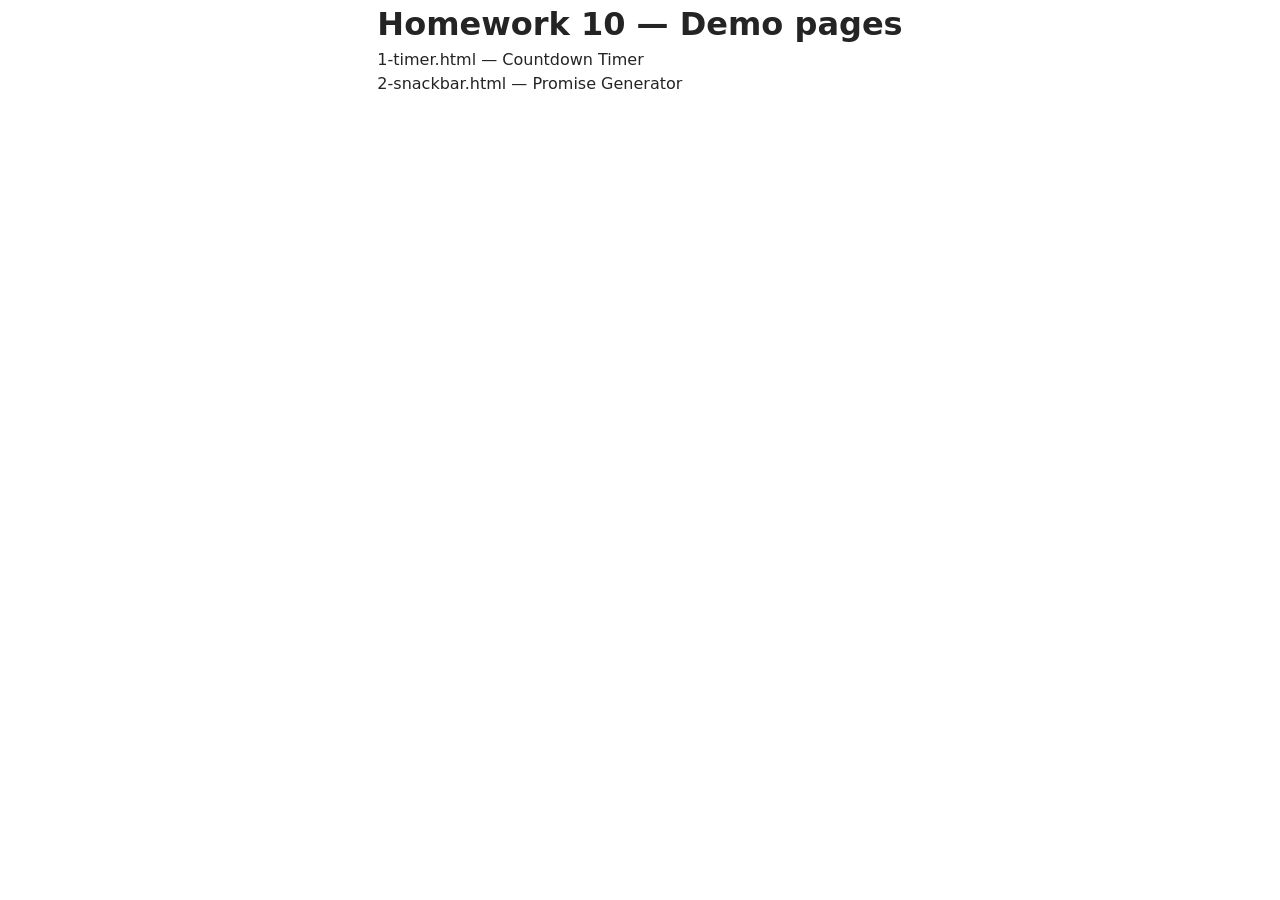
<file: src/index.html>
<!DOCTYPE html>
<html lang="en">
  <head>
    <meta charset="UTF-8" />
    <meta name="viewport" content="width=device-width, initial-scale=1.0" />
    <title>GOIT JS HW-10</title>
    <link rel="stylesheet" href="./css/styles.css" />
  </head>
  <body>
    <main class="container">
      <h1>Homework 10 — Demo pages</h1>
      <ul>
        <li><a href="./1-timer.html">1-timer.html — Countdown Timer</a></li>
        <li><a href="./2-snackbar.html">2-snackbar.html — Promise Generator</a></li>
      </ul>
    </main>

    
  </body>
</html>
</file>
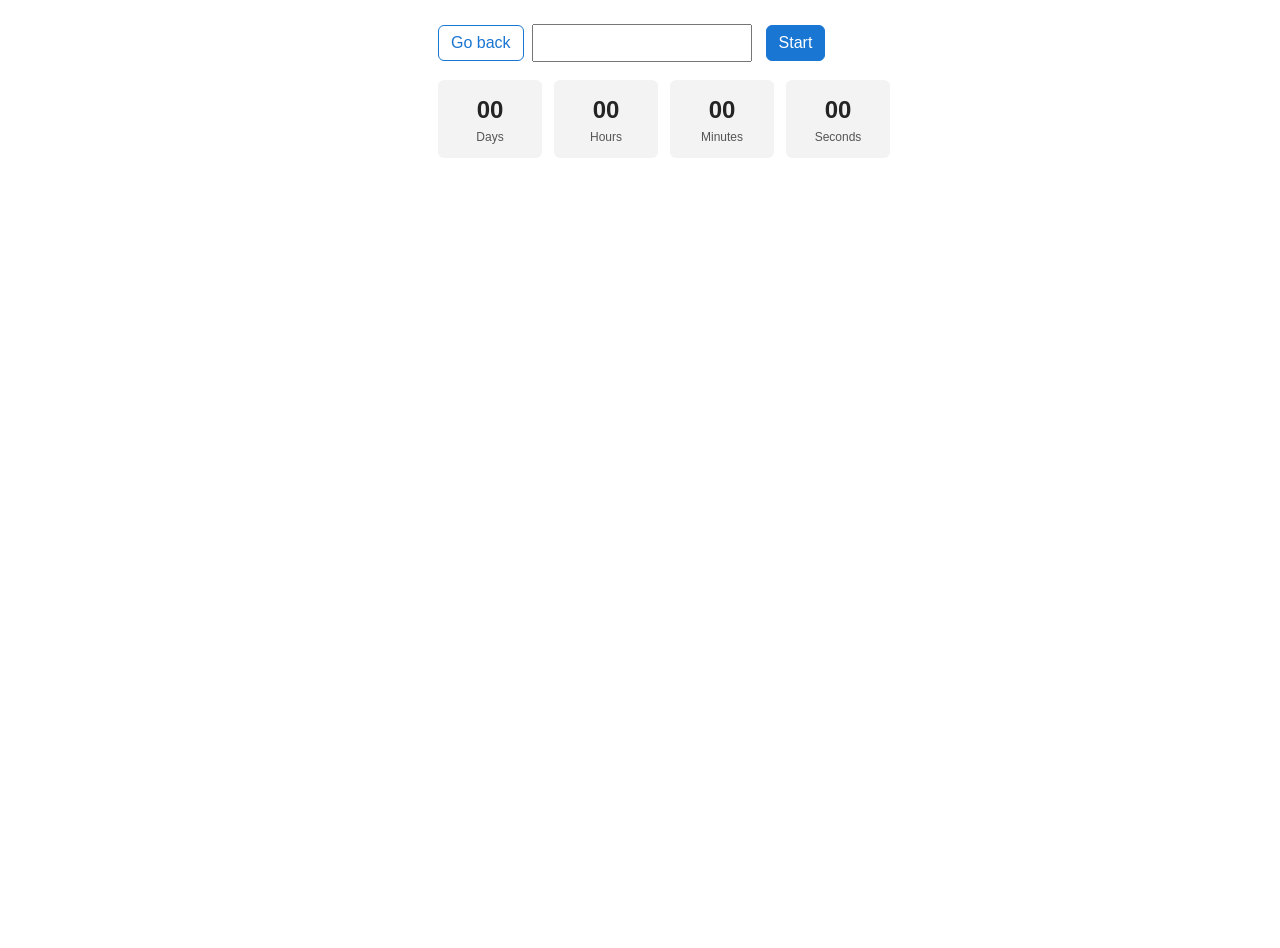
<file: src/1-timer.html>
<!doctype html>
<html lang="en">
  <head>
    <meta charset="utf-8" />
    <meta name="viewport" content="width=device-width, initial-scale=1.0" />
    <title>Countdown Timer</title>
    <link rel="stylesheet" href="./css/styles.css" />
  </head>
  <body class="timer-page">
    <div class="container">
      <div class="controls">
        <button type="button" class="back-btn btn">Go back</button>
        <input type="text" id="datetime-picker" />
        <button type="button" data-start class="btn">Start</button>
      </div>

      <div class="timer">
        <div class="field">
          <span class="value" data-days>00</span>
          <span class="label">Days</span>
        </div>
        <div class="field">
          <span class="value" data-hours>00</span>
          <span class="label">Hours</span>
        </div>
        <div class="field">
          <span class="value" data-minutes>00</span>
          <span class="label">Minutes</span>
        </div>
        <div class="field">
          <span class="value" data-seconds>00</span>
          <span class="label">Seconds</span>
        </div>
      </div>
    </div>

    <script type="module" src="./js/1-timer.js"></script>
  </body>
</html>
</file>
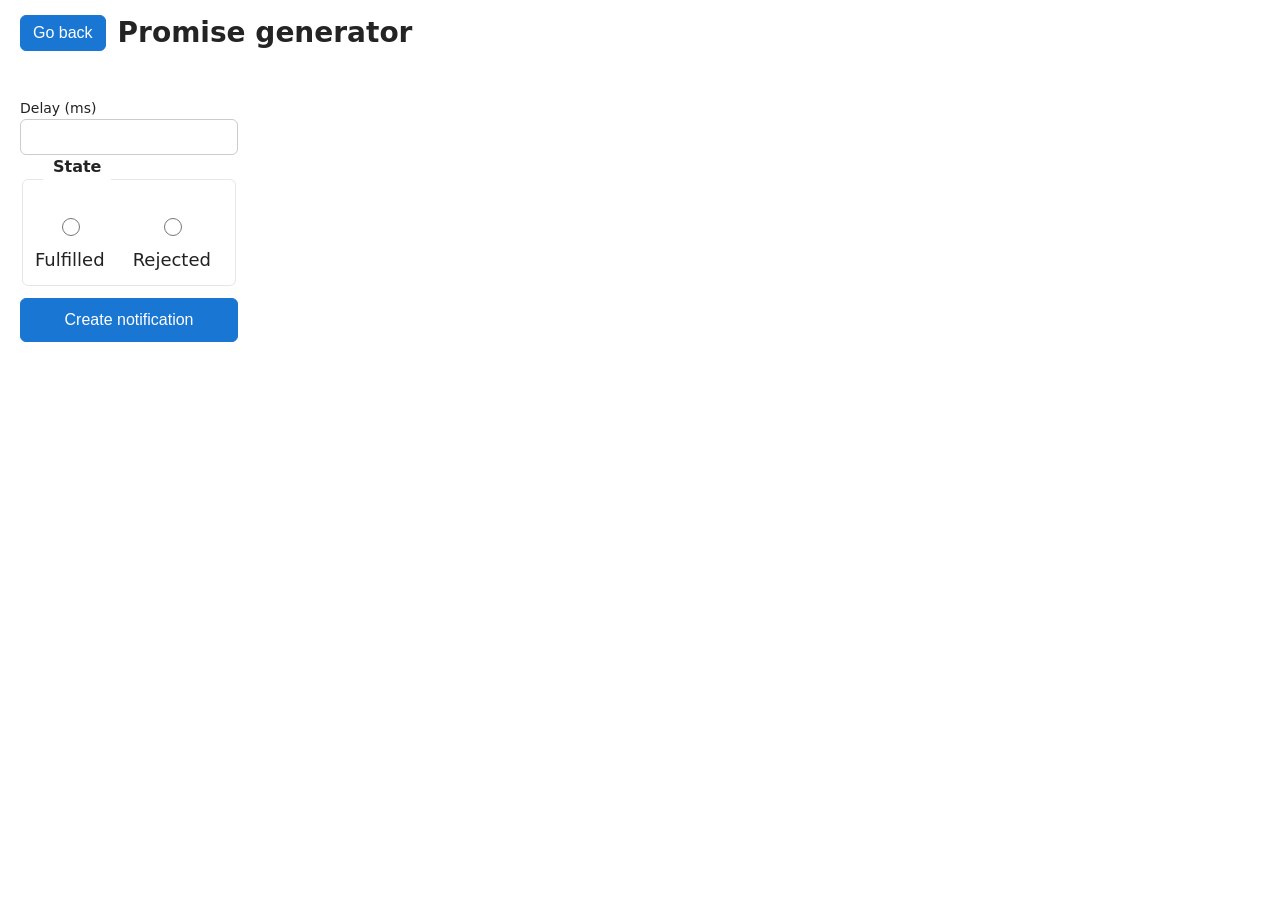
<file: src/2-snackbar.html>
<!doctype html>
<html lang="en">
  <head>
    <meta charset="utf-8" />
    <meta name="viewport" content="width=device-width, initial-scale=1.0" />
    <title>Promise Generator</title>
    <link rel="stylesheet" href="./css/styles.css" />
  </head>
  <body class="snackbar-page">
    <main class="container">
      <div class="page-header">
        <button type="button" class="back-btn btn">Go back</button>
        <h1>Promise generator</h1>
      </div>

      <form class="form" id="promise-form">
        <label>
          Delay (ms)
          <input type="number" name="delay" required min="0" />
        </label>

        <fieldset>
          <legend>State</legend>
          <div class="options">
            <label>
              <input type="radio" name="state" value="fulfilled" required />
              Fulfilled
            </label>
            <label>
              <input type="radio" name="state" value="rejected" required />
              Rejected
            </label>
          </div>
        </fieldset>

        <button type="submit" class="btn full">Create notification</button>
      </form>

      <div class="snack-preview">
        <!-- toasts appear in overlay on the right -->
      </div>
    </main>

    <script type="module" src="./js/2-snackbar.js"></script>
  </body>
</html>
</file>
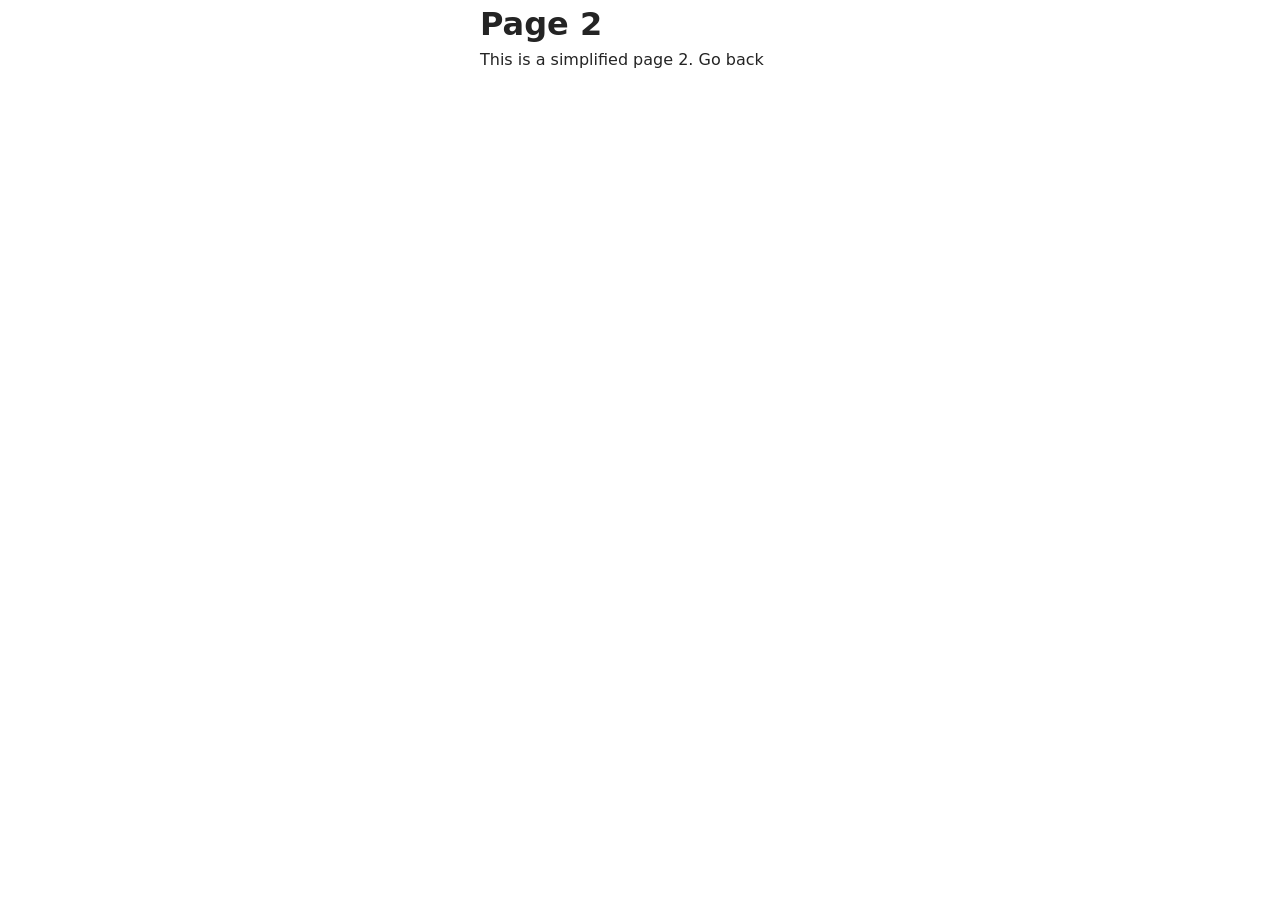
<file: src/page-2.html>
<!DOCTYPE html>
<html lang="en">
  <head>
    <meta charset="UTF-8" />
    <meta http-equiv="X-UA-Compatible" content="IE=edge" />
    <meta name="viewport" content="width=device-width, initial-scale=1.0" />
    <title>Page 2</title>
    <link rel="stylesheet" href="./css/styles.css" />
  </head>
  <body>
    <main class="container">
      <h1>Page 2</h1>
      <p>This is a simplified page 2. <a href="./index.html">Go back</a></p>
    </main>
  </body>
</html>
</file>
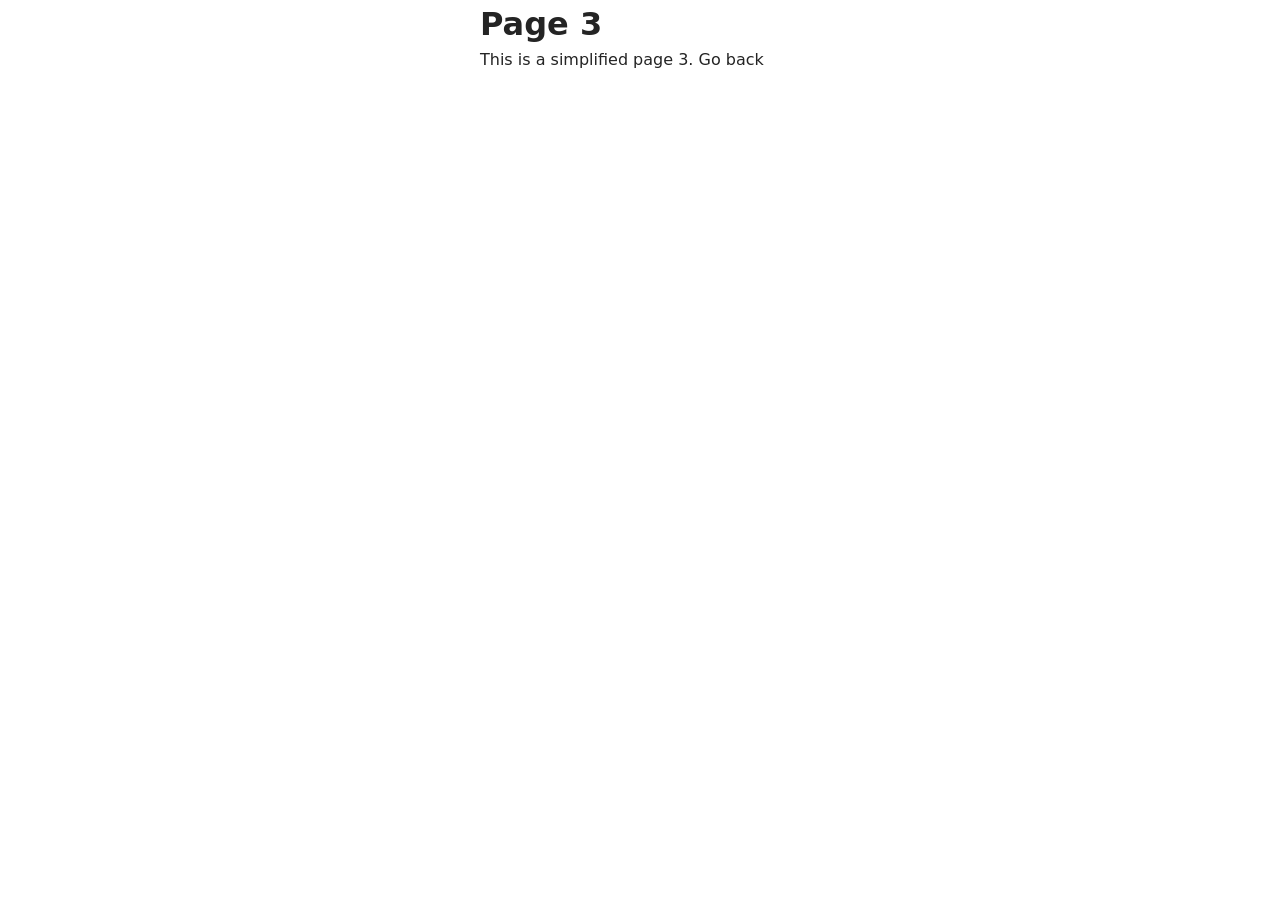
<file: src/page-3.html>
<!DOCTYPE html>
<html lang="en">
  <head>
    <meta charset="UTF-8" />
    <meta http-equiv="X-UA-Compatible" content="IE=edge" />
    <meta name="viewport" content="width=device-width, initial-scale=1.0" />
    <title>Page 3</title>
    <link rel="stylesheet" href="./css/styles.css" />
  </head>
  <body>
    <main class="container">
      <h1>Page 3</h1>
      <p>This is a simplified page 3. <a href="./index.html">Go back</a></p>
    </main>
  </body>
</html>
</file>
<file: src/css/styles.css>
/**
  |============================
  | include css partials with
  | default @import url()
  |============================
*/
/* Common styles */
@import url('./reset.css');
@import url('./base.css');
@import url('./container.css');
@import url('./animations.css');

/* Sections style */
/* Template partials removed: keep only back-link if needed */
@import url('./back-link.css');

/* Timer page styles */
.timer-page {
  font-family: Arial, sans-serif;
  padding: 24px;
}
.timer-page .controls { margin-bottom: 18px; display:flex; align-items:center; gap:8px }
.timer-page #datetime-picker { padding: 8px; font-size: 16px; }
.timer-page button[disabled] { opacity: 0.5; cursor: not-allowed; }
.timer-page .timer { display: flex; gap: 12px; margin-top: 12px; }
.timer-page .field { background:#f3f3f3; padding:12px; border-radius:6px; text-align:center; min-width:80px }
.timer-page .value { display:block; font-size:24px; font-weight:700 }
.timer-page .label { display:block; font-size:12px; color:#555 }
.timer-page .btn { padding: 8px 12px; font-size: 16px; border-radius: 6px; border: 1px solid #1976d2; background: #1976d2; color: #fff; cursor: pointer; transition: transform .08s ease, box-shadow .08s ease; }
.timer-page .btn:hover { box-shadow: 0 6px 18px rgba(25,118,210,0.15); transform: translateY(-2px); }
.timer-page .btn:active { transform: translateY(0); }
.timer-page .back-btn { background: #fff; color: #1976d2; border: 1px solid #1976d2; }
.timer-page .back-btn:hover { background: #f7fbff; }
.timer-page button[data-start] { margin-left: 6px; }

/* Snackbar / Promise generator page */
.snackbar-page .form { display:flex; flex-direction:column; gap:12px; max-width:360px; }
.snackbar-page label { display:flex; flex-direction:column; font-size:14px; color:#222 }
.snackbar-page input[type="number"] { padding:8px; font-size:16px; border-radius:6px; border:1px solid #ccc }
.snackbar-page fieldset { border:1px solid #e6e6e6; padding:18px 12px 12px 12px; border-radius:6px; position:relative }
.snackbar-page legend { font-weight:600; background: #fff; padding: 0 10px; margin-left: 8px; display:inline-block; transform: translateY(-50%); position: relative }
.snackbar-page .btn { padding: 8px 12px; font-size: 16px; border-radius: 6px; border: 1px solid #1976d2; background: #1976d2; color: #fff; cursor: pointer; }
/* fieldset labels: make radio options horizontal and vertically centered */
.snackbar-page fieldset .options { display:flex; gap:28px; align-items:center; padding-top:6px }
.snackbar-page fieldset label { display:flex; align-items:center; gap:10px; margin:0; font-size:18px }
.snackbar-page fieldset input[type="radio"] { width:18px; height:18px }

/* Layout: keep form top-left and content tidy */
.snackbar-page .container { display: grid; grid-template-columns: 420px 1fr; grid-template-rows: auto 1fr; grid-template-areas: "header header" "form preview"; gap: 32px; align-items: start; padding-top: 12px; margin: 0; max-width: none; padding-left: 20px }
.snackbar-page .page-header { display:flex; align-items:center; gap:12px; margin-bottom:12px }
.snackbar-page h1 { margin:0; font-size:28px }
.snackbar-page .form { max-width: 420px; }
.snackbar-page .full { width:100%; height:44px; font-size:16px }
/* place elements into grid areas */
.snackbar-page .page-header { grid-area: header }
.snackbar-page .form { grid-area: form }
.snackbar-page .snack-preview { grid-area: preview }
.snackbar-page .container { justify-items: start }

/* iziToast custom styling to match timer visuals */
.iziToast.custom-toast {
  border-radius: 12px !important;
  padding: 14px 20px !important;
  font-family: inherit !important;
  color: #fff !important;
  min-width: 520px !important;
  box-shadow: none !important;
  border: none !important;
}
.iziToast.custom-toast .iziToast-body { padding: 0 !important; }
.iziToast.custom-toast.success { background: #43c28b !important; }
.iziToast.custom-toast.error { background: #f5655a !important; }
.iziToast.custom-toast .iziToast-icon {
  margin-right: 12px !important;
  font-size: 20px !important;
}

/* ensure toasts appear near top-left with some offset from header */
/* override default container spacing if needed */
.iziToast-overlay {
  pointer-events: none;
}
</file>
